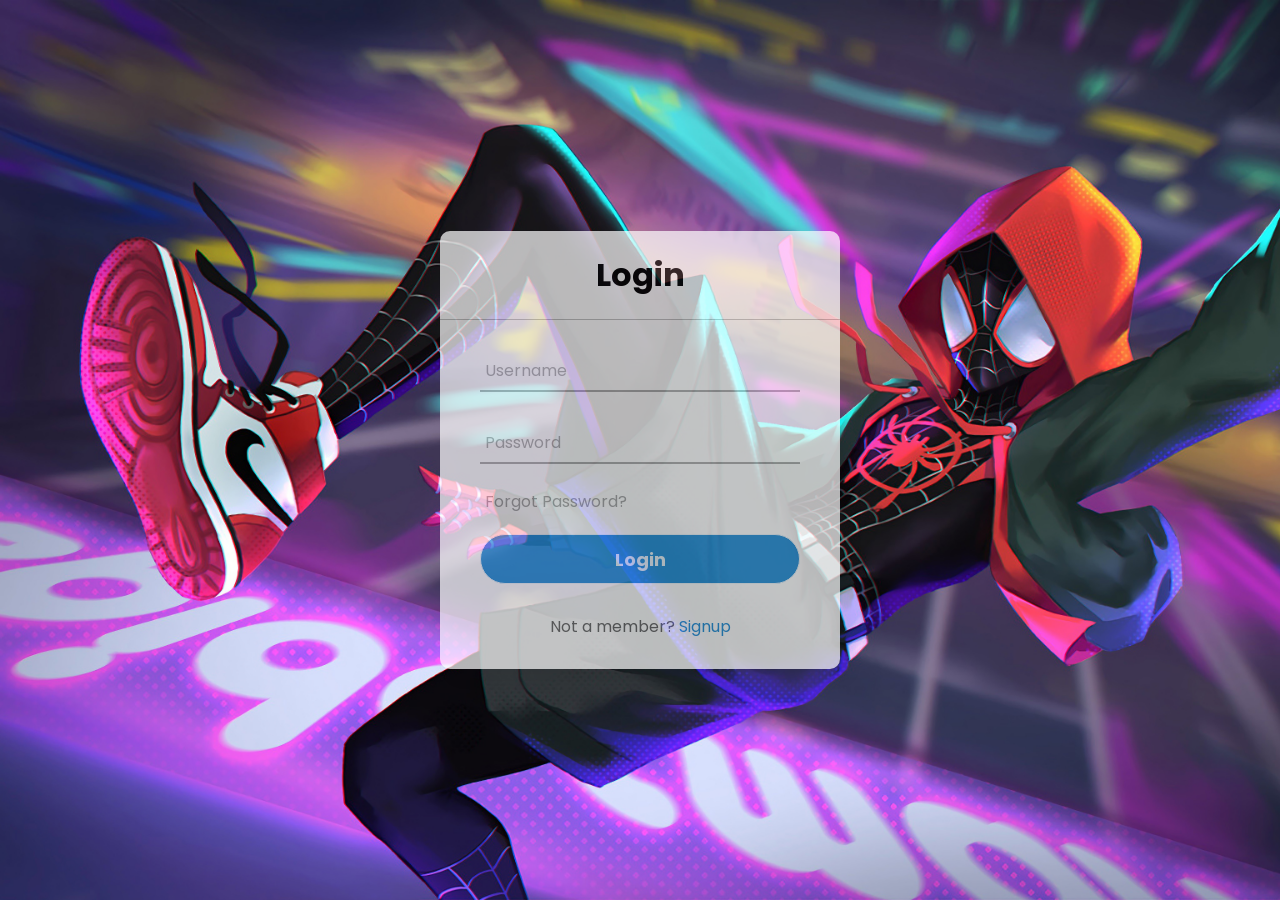
<file: index.html>
<!DOCTYPE html>
<html lang="en" dir="ltr">
  <head>
    <meta charset="utf-8">
    <title>Login</title>
    <link rel="stylesheet" href="https://cdnjs.cloudflare.com/ajax/libs/font-awesome/5.13.0/css/all.min.css">
    <link rel="stylesheet" href="style.css">
  </head>
  <body>
    <div class="center">
      <h1>Login</h1>
      <form method="post">
        <div class="txt_field">
          <input type="text" required>
          <span></span>
          <label>Username</label>
        </div>
        <div class="txt_field">
          <input type="password" required>
          <span></span>
          <label>Password</label>
        </div>
        <div class="pass">Forgot Password?</div>
        <input type="submit" value="Login">
        <div class="signup_link">
          Not a member? <a href="signup.html">Signup</a>
        </div>
      </form>
    </div>

  </body>
</html>
</file>
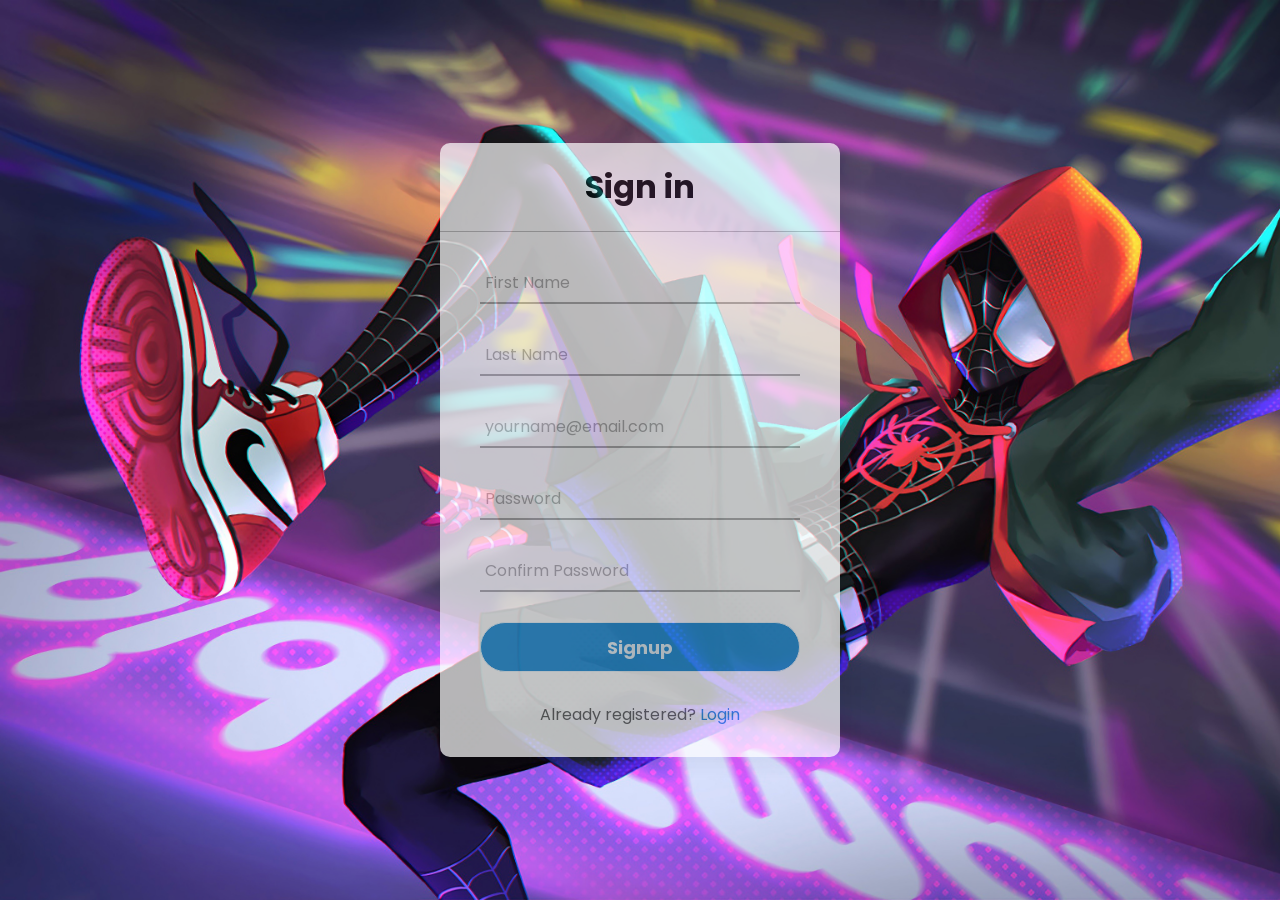
<file: signup.html>
<!DOCTYPE html>
<html lang="en" dir="ltr">
  <head>
    <meta charset="utf-8">
    <title>Login</title>
    <link rel="stylesheet" href="style.css">
  </head>
  <body>
    <div class="center">
      <h1>Sign in</h1>
      <form method="post">
        <div class="txt_field">
          <input type="text" required>
          <span></span>
          <label>First Name</label>
        </div>
        <div class="txt_field">
            <input type="text" required>
            <span></span>
            <label>Last Name</label>
          </div>
          <div class="txt_field">
            <input type="email" required>
            <span></span>
            <label>yourname@email.com</label>
          </div>
        <div class="txt_field">
          <input type="password" required>
          <span></span>
          <label>Password</label>
        </div>
        <div class="txt_field">
            <input type="text" required>
            <span></span>
            <label>Confirm Password</label>
          </div>
        <input type="submit" value="Signup">
        <div class="signup_link">
          Already registered? <a href="index.html">Login</a>
        </div>
      </form>
    </div>

  </body>
</html>
</file>
<file: style.css>
@import url('https://fonts.googleapis.com/css2?family=Noto+Sans:wght@700&family=Poppins:wght@400;500;600&display=swap');
*{
  margin: 0;
  padding: 0;
  box-sizing: border-box;
  font-family: "Poppins", sans-serif;
}
body{
  margin: 0;
  padding: 0;
  /* background: linear-gradient(120deg,#7c33db, #ad4485); */
  background-image: url(image.jpg);
  background-size: cover;
  height: 100vh;
  overflow: hidden;
}
.center{
  position: absolute;
  top: 50%;
  left: 50%;
  transform: translate(-50%, -50%);
  width: 400px;
  background: white;
  opacity: 70%;
  border-radius: 10px;
  box-shadow: 10px 10px 15px rgba(0,0,0,0.05);
}
.center h1{
  text-align: center;
  padding: 20px 0;
  border-bottom: 1px solid silver;
}
.center form{
  padding: 0 40px;
  box-sizing: border-box;
}
form .txt_field{
  position: relative;
  border-bottom: 2px solid #adadad;
  margin: 30px 0;
}
.txt_field input{
  width: 100%;
  padding: 0 5px;
  height: 40px;
  font-size: 16px;
  border: none;
  background: none;
  outline: none;
}
.txt_field label{
  position: absolute;
  top: 50%;
  left: 5px;
  color: #adadad;
  transform: translateY(-50%);
  font-size: 16px;
  pointer-events: none;
  transition: .5s;
}
.txt_field span::before{
  content: '';
  position: absolute;
  top: 40px;
  left: 0;
  width: 0%;
  height: 2px;
  background: #2691d9;
  transition: .5s;
}
.txt_field input:focus ~ label,
.txt_field input:valid ~ label{
  top: -5px;
  color: #2691d9;
}
.txt_field input:focus ~ span::before,
.txt_field input:valid ~ span::before{
  width: 100%;
}
.pass{
  margin: -5px 0 20px 5px;
  color: #a6a6a6;
  cursor: pointer;
}
.pass:hover{
  text-decoration: underline;
}
input[type="submit"]{
  width: 100%;
  height: 50px;
  border: 1px solid;
  background: #2691d9;
  border-radius: 25px;
  font-size: 18px;
  color: #e9f4fb;
  font-weight: 700;
  cursor: pointer;
  outline: none;
}
input[type="submit"]:hover{
  border-color: #2691d9;
  transition: .5s;
}
.signup_link{
  margin: 30px 0;
  text-align: center;
  font-size: 16px;
  color: #666666;
}
.signup_link a{
  color: #2691d9;
  text-decoration: none;
}
.signup_link a:hover{
  text-decoration: underline;
}
</file>
